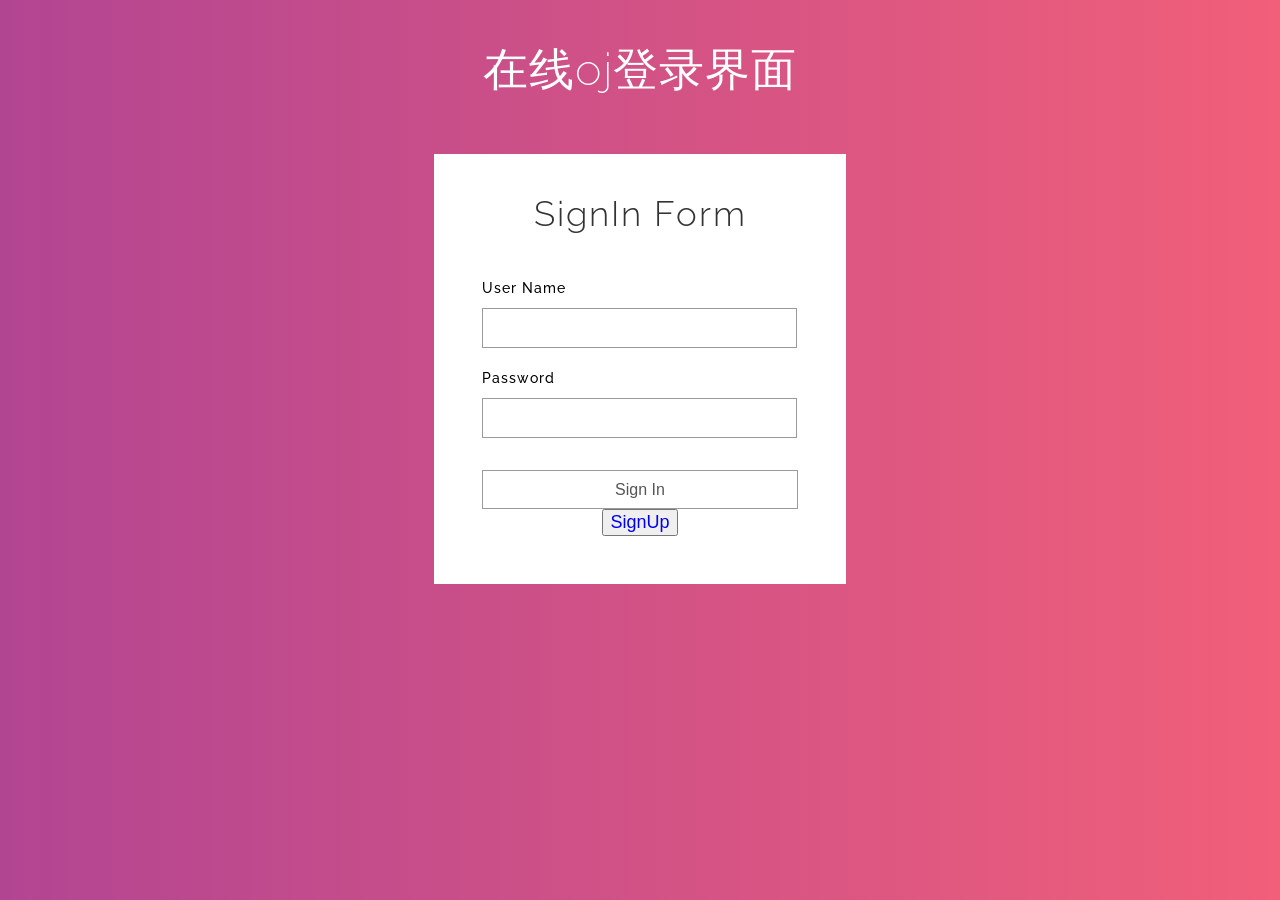
<file: target/login.html>
<!--
Author: W3layouts
Author URL: http://w3layouts.com
License: Creative Commons Attribution 3.0 Unported
License URL: http://creativecommons.org/licenses/by/3.0/
-->
<!DOCTYPE html>
<html>
<head>
<title>登录</title>
<meta name="viewport" content="width=device-width, initial-scale=1">
<meta http-equiv="Content-Type" content="text/html; charset=utf-8" />
<meta name="keywords" content="New Theme Forms template Responsive, Login form web template,Flat Pricing tables,Flat Drop downs  Sign up Web Templates, Flat Web Templates, Login sign up Responsive web template, SmartPhone Compatible web template, free WebDesigns for Nokia, Samsung, LG, SonyEricsson, Motorola web design" />
<script type="application/x-javascript"> addEventListener("load", function() { setTimeout(hideURLbar, 0); }, false); function hideURLbar(){ window.scrollTo(0,1); } </script>
<!-- Custom Theme files -->
<link href="css/style.css" rel="stylesheet" type="text/css" media="all" />
<!-- //Custom Theme files -->
<!-- web font -->    
<link href="//fonts.googleapis.com/css?family=Raleway:100,100i,200,200i,300,300i,400,400i,500,500i,600,600i,700,700i,800,800i,900,900i" rel="stylesheet">
<!-- //web font --> 
</head>
<body>
	<!-- main -->
	<div class="main">
		<h1>在线oj登录界面</h1>
		<div class="main-w3lsrow" style="display: flex; justify-content: center">
			<!-- login form -->
			<div class="login-form login-form-left" >
				<div class="agile-row">
					<h2>SignIn Form</h2> 
					<div class="login-agileits-top"> 	
						<form action="login" method="post"> 
							<p>User Name </p>
							<input type="text" class="name" name="username" >
							<p>Password</p>
							<input type="password" class="password" name="password">
							<input type="submit" value="Sign In">
						</form>
						<div style=" text-align: center;">
							<button style="font-size: large;"><a href="register.html" style=" text-align: center;">SignUp</a></button>
						</div>
					
					</div>
				</div>  
			</div>
			<div class="clear"> </div>	 
		</div>	
	</div>	
	<!-- //main -->
	<!-- copyright -->
<!--	<div class="copyright">-->
<!--		<p> © 2017 New Theme Forms. All rights reserved | Design by <a href="http://w3layouts.com/" target="_blank">W3layouts</a></p>-->
<!--	</div>-->
	<!-- //copyright --> 
</body>
</html>
</file>
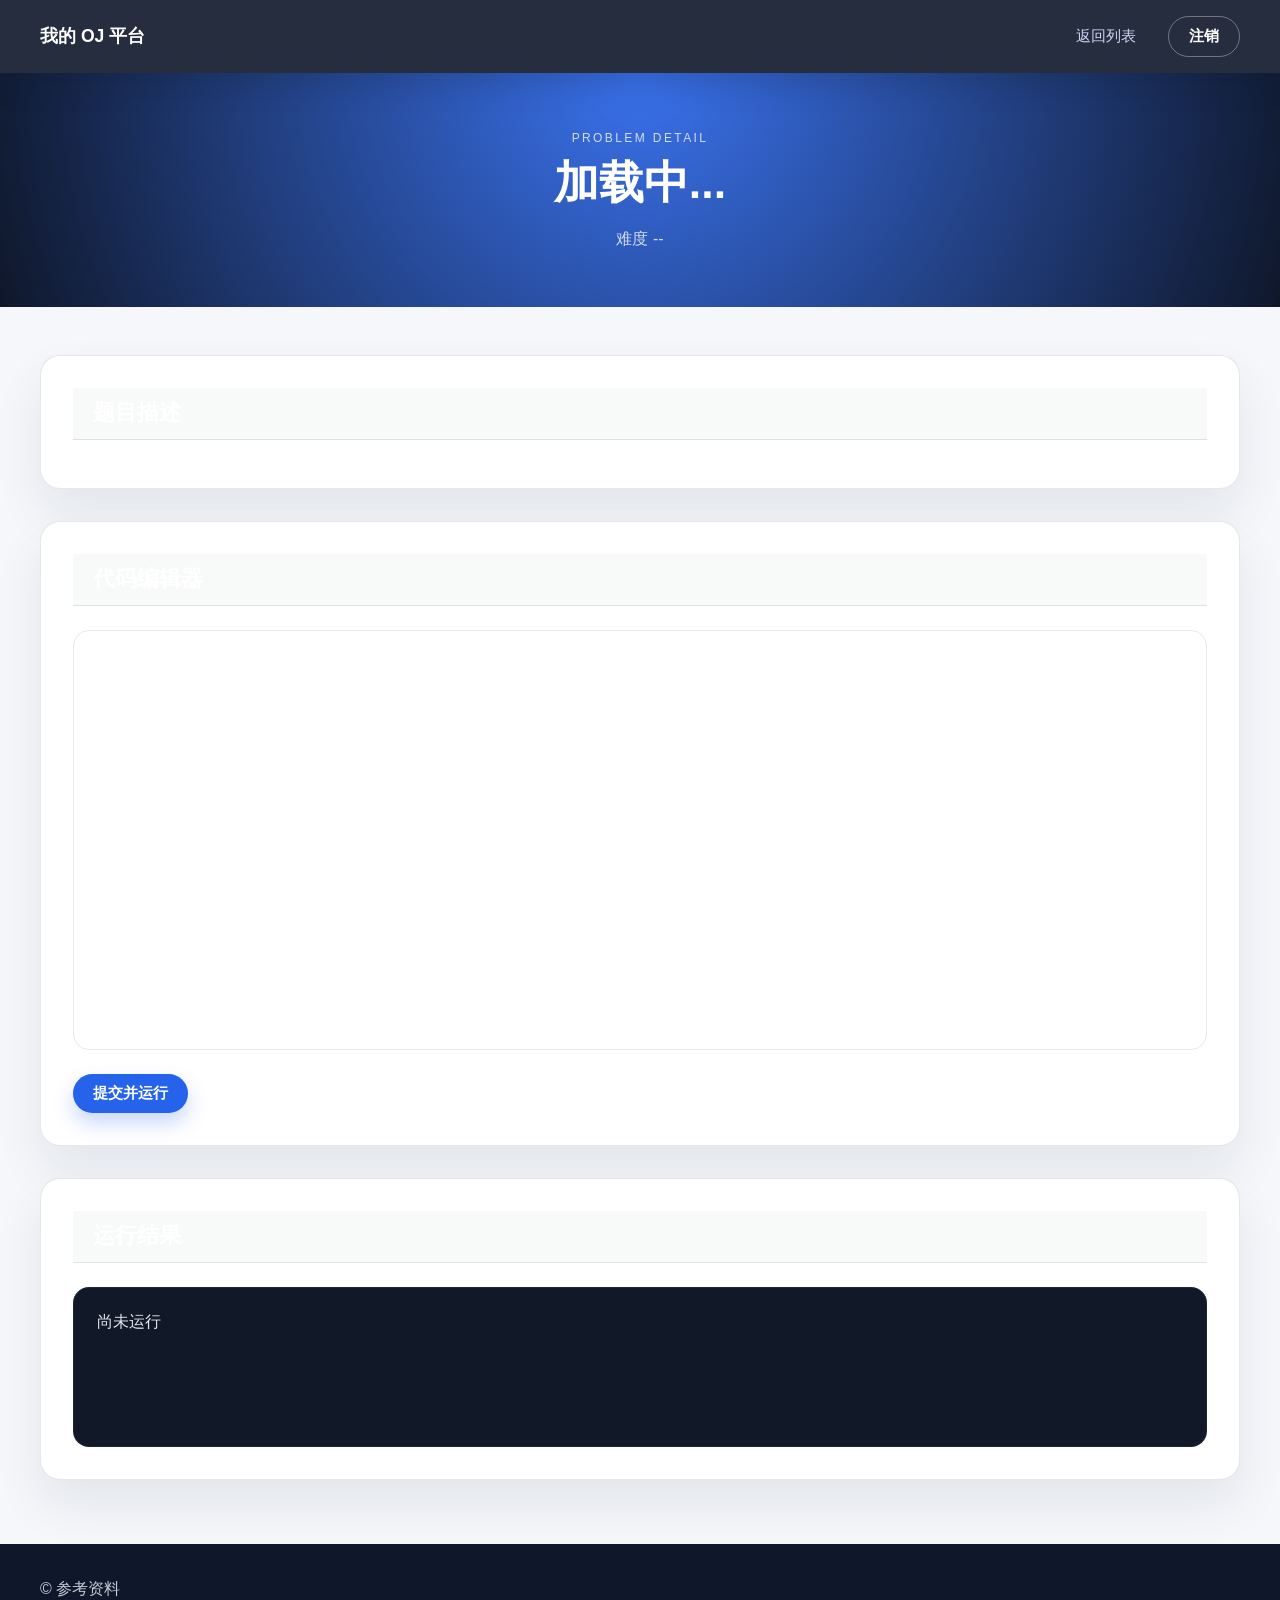
<file: target/problemDetail.html>
<!DOCTYPE html>
<html lang="zh-CN">
<head>
    <meta charset="utf-8">
    <title>题目详情 | 我的 OJ 平台</title>
    <meta name="viewport" content="width=device-width, initial-scale=1.0">
    <link rel="stylesheet" href="css/bootstrap.min.css">
    <link rel="stylesheet" href="css/oj.css">
</head>
<body>
<header class="app-header">
    <div class="layout-container app-header__inner">
        <a class="brand" href="index.html">我的 OJ 平台</a>
        <div class="app-header__actions">
            <a class="nav-link" href="index.html">返回列表</a>
            <a class="btn btn-ghost" href="logout">注销</a>
        </div>
    </div>
</header>

<section class="page-hero page-hero--compact">
    <div class="layout-container">
        <p class="eyebrow">Problem Detail</p>
        <h1 id="problemTitle">加载中...</h1>
        <p id="problemLevel">难度 --</p>
    </div>
</section>

<main class="page-content">
    <section class="page-section">
        <div class="layout-container">
            <div class="card" id="problemDesc">
                <div class="card-header" style="margin-bottom:1rem;">
                    <h2 class="card-title">题目描述</h2>
                </div>
                <pre id="problemDescription" style="white-space:pre-wrap; margin:0;"></pre>
            </div>
        </div>
    </section>
    <section class="page-section">
        <div class="layout-container">
            <div class="card">
                <div class="card-header">
                    <h2 class="card-title">代码编辑器</h2>
                </div>
                <div id="editor" class="code-editor"></div>
                <div style="margin-top:1.5rem; display:flex; gap:1rem;">
                    <button class="btn btn-primary" id="submitButton">提交并运行</button>
                </div>
            </div>
        </div>
    </section>
    <section class="page-section">
        <div class="layout-container">
            <div class="card">
                <div class="card-header">
                    <h2 class="card-title">运行结果</h2>
                </div>
                <div class="result-panel" id="problemResult">尚未运行</div>
            </div>
        </div>
    </section>
</main>

<footer class="page-footer">
    <div class="layout-container">
        <p>&copy; 参考资料</p>
    </div>
</footer>

<script src="js/jquery.min.js"></script>
<script src="js/common.js"></script>
<script src="https://cdn.bootcdn.net/ajax/libs/ace/1.2.9/ace.js"></script>
<script src="https://cdn.bootcdn.net/ajax/libs/ace/1.2.9/ext-language_tools.js"></script>
<script>
    (function () {
        const titleEl = document.querySelector("#problemTitle");
        const levelEl = document.querySelector("#problemLevel");
        const descEl = document.querySelector("#problemDescription");
        const resultEl = document.querySelector("#problemResult");
        const submitButton = document.querySelector("#submitButton");
        let currentProblemId = null;

        function initEditor() {
            const editor = ace.edit("editor");
            editor.setOptions({
                enableBasicAutocompletion: true,
                enableSnippets: true,
                enableLiveAutocompletion: true
            });
            editor.setTheme("ace/theme/twilight");
            editor.session.setMode("ace/mode/java");
            editor.setFontSize(16);
            return editor;
        }

        const editor = initEditor();

        function renderProblem(problem) {
            currentProblemId = problem.id;
            titleEl.textContent = problem.title;
            levelEl.textContent = "难度：" + problem.level;
            descEl.textContent = problem.description || "暂无描述";
            editor.setValue(problem.templateCode || "", -1);
        }

        function fetchProblem() {
            OJ.request({
                url: "problem" + location.search,
                success: renderProblem
            });
        }

        function runCode() {
            if (!currentProblemId) {
                return;
            }
            resultEl.textContent = "正在编译运行，请稍候...";
            OJ.request({
                url: "compile",
                method: "POST",
                data: {
                    id: currentProblemId,
                    code: editor.getValue()
                },
                success(data) {
                    if (data && data.error === 0) {
                        resultEl.textContent = data.stdout || "执行成功，无输出。";
                    } else {
                        resultEl.textContent = data && data.reason ? data.reason : "运行失败。";
                    }
                },
                error() {
                    resultEl.textContent = "运行失败，请检查登录状态或稍后重试。";
                }
            });
        }

        submitButton.addEventListener("click", runCode);

        OJ.ensureSession(fetchProblem);
    })();
</script>
</body>
</html>
</file>
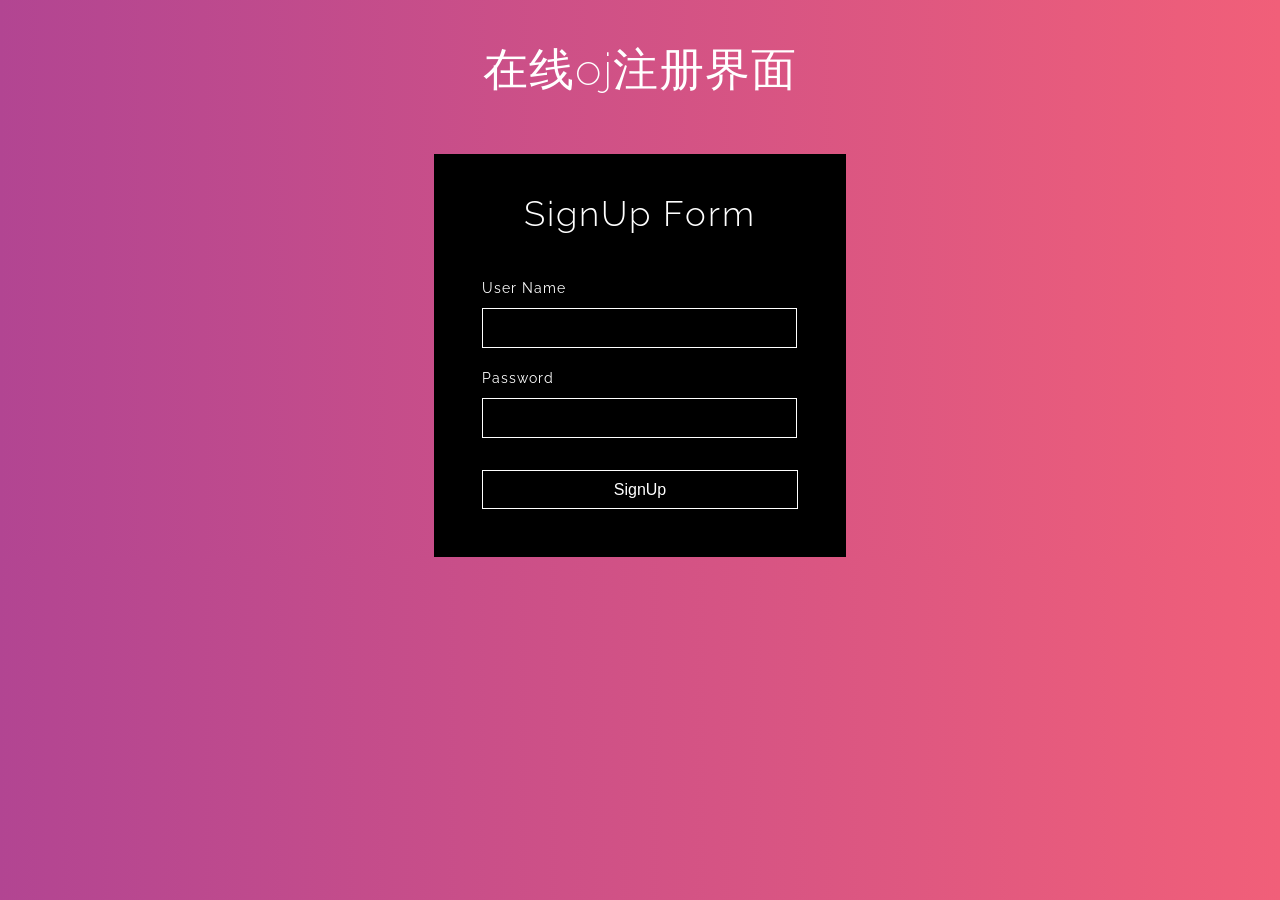
<file: target/register.html>
<!--
Author: W3layouts
Author URL: http://w3layouts.com
License: Creative Commons Attribution 3.0 Unported
License URL: http://creativecommons.org/licenses/by/3.0/
-->
<!DOCTYPE html>
<html>
<head>
<title>New Theme Forms a Flat Responsive Widget Template :: w3layouts</title>
<meta name="viewport" content="width=device-width, initial-scale=1">
<meta http-equiv="Content-Type" content="text/html; charset=utf-8" />
<meta name="keywords" content="New Theme Forms template Responsive, Login form web template,Flat Pricing tables,Flat Drop downs  Sign up Web Templates, Flat Web Templates, Login sign up Responsive web template, SmartPhone Compatible web template, free WebDesigns for Nokia, Samsung, LG, SonyEricsson, Motorola web design" />
<script type="application/x-javascript"> addEventListener("load", function() { setTimeout(hideURLbar, 0); }, false); function hideURLbar(){ window.scrollTo(0,1); } </script>
<!-- Custom Theme files -->
<link href="css/style.css" rel="stylesheet" type="text/css" media="all" />
<!-- //Custom Theme files -->
<!-- web font -->    
<link href="//fonts.googleapis.com/css?family=Raleway:100,100i,200,200i,300,300i,400,400i,500,500i,600,600i,700,700i,800,800i,900,900i" rel="stylesheet">
<!-- //web font --> 
</head>
<body>
	<!-- main -->
	<div class="main">
		<h1>在线oj注册界面</h1>
		<div class="main-w3lsrow" style="display: flex; justify-content: center">
			<!-- login form -->
			<!-- sign up form -->
			<div class="login-form agileits-right" >
				<div class="agile-row" >
					<h3>SignUp Form</h3>
					<div class="login-agileits-top" >
						<form action="register" method="post"> 
							<p>User Name </p>
							<input type="text" class="name" name="username" required=""/>
							<p>Password</p>
							<input type="password" class="password" name="password" required=""/>  
							   
							<input type="submit" value="SignUp">
						</form> 	
					</div>  
				</div>  
			</div> 
			<div class="clear"> </div>	 
		</div>	
	</div>
<!--	<div class="copyright">-->
<!--		<p> © 2017 New Theme Forms. All rights reserved | Design by <a href="http://w3layouts.com/" target="_blank">W3layouts</a></p>-->
<!--	</div>-->
</body>
</html>
</file>
<file: target/css/style.css>
/*--
Author: W3layouts
Author URL: http://w3layouts.com
License: Creative Commons Attribution 3.0 Unported
License URL: http://creativecommons.org/licenses/by/3.0/
--*/
/*-- reset --*/
html,body,div,span,applet,object,iframe,h1,h2,h3,h4,h5,h6,p,blockquote,pre,a,abbr,acronym,address,big,cite,code,del,dfn,em,img,ins,kbd,q,s,samp,small,strike,strong,sub,sup,tt,var,b,u,i,dl,dt,dd,ol,nav ul,nav li,fieldset,form,label,legend,table,caption,tbody,tfoot,thead,tr,th,td,article,aside,canvas,details,embed,figure,figcaption,footer,header,hgroup,menu,nav,output,ruby,section,summary,time,mark,audio,video{margin:0;padding:0;border:0;font-size:100%;font:inherit;vertical-align:baseline;}
article, aside, details, figcaption, figure,footer, header, hgroup, menu, nav, section {display: block;}
ol,ul{list-style:none;margin:0px;padding:0px;}
blockquote,q{quotes:none;}
blockquote:before,blockquote:after,q:before,q:after{content:'';content:none;}
table{border-collapse:collapse;border-spacing:0;}
/*-- start editing from here --*/
a{text-decoration:none;}
.txt-rt{text-align:right;}/* text align right */
.txt-lt{text-align:left;}/* text align left */
.txt-center{text-align:center;}/* text align center */
.float-rt{float:right;}/* float right */
.float-lt{float:left;}/* float left */
.clear{clear:both;}/* clear float */
.pos-relative{position:relative;}/* Position Relative */
.pos-absolute{position:absolute;}/* Position Absolute */
.vertical-base{	vertical-align:baseline;}/* vertical align baseline */
.vertical-top{	vertical-align:top;}/* vertical align top */
nav.vertical ul li{	display:block;}/* vertical menu */
nav.horizontal ul li{	display: inline-block;}/* horizontal menu */
img{max-width:100%;}
/*-- end reset --*/
body { 
	background: url(../images/bg.jpg)no-repeat center 0px;
	-webkit-background-size: cover;
	-moz-background-size: cover;
    background-size: cover;
	font-family: 'Raleway', sans-serif;
	background-attachment:fixed;
	background: linear-gradient(to right, rgb(178, 69, 146), rgb(241, 95, 121));
}
h1 {
    font-size: 2.8em;
    text-align: center;
    color: #fff;
    font-weight: 200;
    margin-bottom: 1.2em;
    letter-spacing: 1px;
}
.login-form h2, .login-form h3 {
    font-size: 2.2em;
    color: #fff;
    text-align: center;
    margin-bottom: 1.5em;
    line-height: 0.7em; 
    font-weight: 300;
    letter-spacing: 2px;
}
/*-- main --*/
.main {
    padding: 2.5em 0 0;
	text-align: center;
}
.main-w3lsrow {
    width: 51%;
    margin: 0 auto;
}
.login-form {
    width: 38%;
    float: left;
    padding: 3em 3em;
    text-align: left;
}
.login-form.login-form-left {
    background: #fff;
}
.login-form.agileits-right {
    background:#000;
}
.input-row {
    padding: 1em 1.5em;
    border: 1px solid #c7c7c7;
	-webkit-border-radius: 15px; 
	-moz-border-radius: 15px;  
	-o-border-radius: 15px;
	-ms-border-radius: 15px;
    border-radius: 15px;
}
.login-form input[type="text"],.login-form input[type="email"],.login-form input[type="password"] {
    outline: none;
    font-size: 1em;
    color: #fff;
    padding: .6em 1em;
    margin: 0;
    width: 89%;
    border: 1px solid #fff;
    -webkit-appearance: none;
    display: block;
    background: transparent; 
	font-family: 'Raleway', sans-serif;
}
.login-form p {
    font-size: 0.9em;
    color: #fff;
    margin: 1.5em 0 .8em; 
    letter-spacing:1px;
}
.login-form.login-form-left h2{ 
    color: #333; 
}
.login-form.login-form-left input {
    border-color: #999 !important;
    color: #555 !important;
}
.login-form.login-form-left p {
    color: #000;
    font-weight: 500;
}
/*-- checkbox --*/
.anim {
    font-size: 0.9em;
    color: #000;
    cursor: pointer;
    position: relative;
    margin: 2em 0 0;
    font-weight: 500;
    display: inline-block;
    letter-spacing: 2px;
}
input.checkbox {
    background: #fff;
    cursor: pointer;
    vertical-align: top;
    margin: 1px 8px 0 0; 
}
input.checkbox:before {
    content: "";
    position: absolute;
    width: 18px;
    height: 18px;
    background: inherit;
}
input.checkbox:after {
    content: "";
    position: absolute;
	top: 1px;
    left: 0;
    z-index: 1;
    width: 14px;
    height: 14px;
    background: #fff;
    border: 1px solid #000;
    -webkit-transition: .4s all;
    -moz-transition: .4s all;
    -o-transition: .4s all;
    -ms-transition: .4s all;
    transition: .4s all;
}
input.checkbox:checked:after {
	-webkit-transform: rotate(-45deg);
	-moz-transform: rotate(-45deg);
	-o-transform: rotate(-45deg);
	-ms-transform: rotate(-45deg);
    transform: rotate(-45deg);
    border-color: #000;
    border-top-color: transparent;
    border-right-color: transparent;
    background: transparent;
    top: 4px;
    left: 3px;
    width: 9px;
    height: 3px;
} 
@keyframes rippling {
	50% {
		border-left-color: #000;
	}
	100% {
		border-bottom-color: #16aaea;
		border-left-color: #16aaea;
	}
}  
/*-- //checkbox --*/
.login-form input[type="submit"] {
    font-size: 1em;
    color: #fff;
    background: transparent;
    border: 1px solid #fff;
    outline: none;
    cursor: pointer;
    padding: .6em 1em;
    -webkit-appearance: none;
    width: 100%; 
    margin-top: 2em;
    transition: 0.5s all;
    -webkit-transition: 0.5s all;
    -moz-transition: 0.5s all;
    -o-transition: 0.5s all;
    -ms-transition: 0.5s all;
}
.login-form input[type="submit"]:hover {
    background: #FF9800;
    letter-spacing: 3px;
    color: #fff !important;
    border-color: #ff9800 !important;
} 
.login-agileits-bottom {
    margin-top:1.7em;
    text-align: center; 
}
.login-agileits-bottom h6 {
    font-size: 0.9em;
    font-weight: 500;
    letter-spacing: 4px;
}
.login-agileits-bottom h6 a {
    color: #333;
    transition: 0.5s all ;
    -webkit-transition: 0.5s all;
    -moz-transition: 0.5s all;
    -o-transition: 0.5s all;
    -ms-transition: 0.5s all;
}
.login-agileits-bottom h6 a:hover{
    color: #FF9800; 
}
/*-- //main --*/ 
/*-- copyright --*/
.copyright {
    margin: 4em 0 2em;
    text-align: center;
}
.copyright p {
    font-size: 1em;
    color: #fff;
	line-height:1.8em;
}
.copyright p a{
    color: #fff; 
	-webkit-transition: 0.5s all;
	-moz-transition: 0.5s all;
	-o-transition: 0.5s all;
	-ms-transition: 0.5s all;
	transition: 0.5s all;
}
.copyright p a:hover{
    color:#000;	
}
/*-- //copyright --*/
/*-- responsive-design --*/
@media(max-width:1440px){
.main-w3lsrow {
    width: 57%; 
} 
}
@media(max-width:1366px){
.main-w3lsrow {
    width: 62%; 
}
}  
@media(max-width:1280px){
.main-w3lsrow {
    width: 65%; 
}
}
@media(max-width:1080px){
.main-w3lsrow {
    width: 76%;
}
.login-form h2, .login-form h3 {
    font-size: 2em; 
}
h1 {
    font-size: 2.6em; 
    margin-bottom: 1em; 
}
}
@media(max-width:1024px){ 
.main-w3lsrow {
    width: 80%;
}
} 
@media(max-width:991px){
h1 {
    font-size: 2.5em; 
}
.login-form {
    padding: 2.5em;
}
.main-w3lsrow {
    width: 70%;
}  
.login-form h2, .login-form h3 {
    font-size: 1.8em; 
}
.copyright {
    margin: 3em 0 2em; 
}
.login-form input[type="text"], .login-form input[type="email"], .login-form input[type="password"] { 
    width: 87%; 
}
}
@media(max-width:800px){
.main-w3lsrow {
    width: 87%;
}
h1 {
    font-size: 2.2em;
}
.login-form input[type="text"],.login-form input[type="email"],.login-form input[type="password"] {
    width: 86%;
}
.login-form p { 
    letter-spacing: 4px;
}
.login-agileits-bottom h6 { 
    letter-spacing: 4px;
}
.login-form h2, .login-form h3 {
    font-size: 1.6em;
}
.copyright {
    margin: 2em 0 2em;
}
}
@media(max-width:736px){
.login-form {
    padding: 2.5em 2em;
}
.login-form p {
    letter-spacing: 2px;
}
.login-form p { 
    font-size: .8em;
}
.login-agileits-bottom h6 {
    font-size: 0.8em; 
}
.anim {
    font-size: 0.8em; 
}
}
@media(max-width:667px){
.main-w3lsrow {
    width: 92%;
}  
.login-form input[type="text"],.login-form input[type="email"],.login-form input[type="password"] {
    width: 92%;
	padding: .5em;
}
.main {
    padding: 1.5em 0 0; 
}
.login-agileits-bottom {
    margin-top: 1.4em; 
}
}
@media(max-width:600px){
.main-w3lsrow {
    width: inherit;
}
.login-form, .login-form.agileits-right {
    width: 50%;
    float: none;
    margin: 0 auto;
}
.login-form.agileits-right { 
    margin: 1.5em auto 0;
} 
.login-form input[type="submit"] {
    margin-top: 2em;
}
.login-form input[type="text"],.login-form input[type="email"],.login-form input[type="password"] {
    width: 93%; 
}
} 
@media(max-width:480px){
h1 {
    font-size: 1.9em;
}
.login-form p { 
    margin:1.2em 0 .5em; 
}
.login-form h2, .login-form h3 {
    font-size: 1.4em;
}
.login-agileits-bottom h6 {
    letter-spacing: 2px;
}
}
@media(max-width:414px){ 
h1 {
    font-size: 1.8em;
}
.login-form, .login-form.agileits-right {
    width: 60%; 
}
.copyright p { 
    padding: 0 1em;
	font-size: 0.9em;
}   
.anim { 
    margin: 1.5em 0 0; 
}
.login-form input[type="submit"] {
    font-size: 0.9em;
}
}
@media(max-width:384px){
.main {
    padding: 1.5em 0 0; 
}
.login-form h2, .login-form h3 { 
    margin-bottom: 1em; 
}
} 
@media(max-width:320px){ 
.login-form, .login-form.agileits-right {
    width: 72%;
    padding: 1.5em;
}
.login-form h2, .login-form h3 {
    font-size: 1.4em;
}   
.copyright {
    margin: 1.5em 0 1em; 
} 
h1 {
    font-size: 1.6em;
    margin-bottom: 0.8em;
}
.login-form input[type="text"],.login-form input[type="email"],.login-form input[type="password"] {
    width: 92%;
}
}
/*-- //responsive-design --*/
</file>
<file: target/css/oj.css>
:root {
  --oj-primary: #2563eb;
  --oj-primary-dark: #1d4ed8;
  --oj-accent: #f97316;
  --oj-bg: #f5f7fb;
  --oj-surface: #ffffff;
  --oj-surface-alt: #0f172a;
  --oj-border: #e2e8f0;
  --oj-text: #0f172a;
  --oj-text-muted: #475569;
  --oj-success: #16a34a;
  --oj-danger: #dc2626;
}

*,
*::before,
*::after {
  box-sizing: border-box;
}

body {
  margin: 0;
  font-family: "Segoe UI", "PingFang SC", "Microsoft YaHei", sans-serif;
  color: var(--oj-text);
  background: var(--oj-bg);
  min-height: 100vh;
  display: flex;
  flex-direction: column;
  line-height: 1.6;
}

a {
  color: var(--oj-primary);
  text-decoration: none;
  transition: color 0.2s ease;
}

a:hover {
  color: var(--oj-primary-dark);
}

.layout-container {
  width: min(1200px, calc(100% - 3rem));
  margin: 0 auto;
}

.app-header {
  background: rgba(15, 23, 42, 0.9);
  box-shadow: 0 10px 30px rgba(15, 23, 42, 0.2);
  backdrop-filter: blur(8px);
  position: sticky;
  top: 0;
  z-index: 20;
}

.app-header__inner {
  display: flex;
  align-items: center;
  justify-content: space-between;
  padding: 1rem 0;
}

.brand {
  font-weight: 700;
  font-size: 1.1rem;
  color: #fff;
}

.app-header__actions {
  display: flex;
  gap: 1rem;
  align-items: center;
}

.nav-link {
  color: #cbd5f5;
  font-size: 0.95rem;
}

.btn {
  border: none;
  border-radius: 999px;
  padding: 0.5rem 1.25rem;
  font-size: 0.95rem;
  cursor: pointer;
  transition: transform 0.2s ease, box-shadow 0.2s ease;
  display: inline-flex;
  align-items: center;
  justify-content: center;
  text-decoration: none;
}

.btn-primary {
  background: var(--oj-primary);
  color: #fff;
  box-shadow: 0 10px 20px rgba(37, 99, 235, 0.25);
}

.btn-primary:hover {
  background: var(--oj-primary-dark);
  transform: translateY(-1px);
}

.btn-ghost {
  border: 1px solid rgba(255, 255, 255, 0.35);
  color: #fff;
  background: transparent;
}

.page-hero {
  background: radial-gradient(circle at top, rgba(37, 99, 235, 0.9), #0f172a);
  color: #fff;
  padding: 4rem 0 3rem;
  text-align: center;
}

.page-hero--compact {
  padding: 3.5rem 0;
}

.page-hero h1 {
  margin: 0.5rem 0 1rem;
  font-size: clamp(2rem, 4vw, 2.8rem);
}

.page-hero p {
  margin: 0 auto;
  max-width: 640px;
  color: rgba(255, 255, 255, 0.78);
}

.eyebrow {
  text-transform: uppercase;
  font-size: 0.75rem;
  letter-spacing: 0.2em;
  color: rgba(255, 255, 255, 0.65);
}

.page-content {
  flex: 1;
  padding: 3rem 0 4rem;
}

.page-section + .page-section {
  margin-top: 2rem;
}

.card {
  background: var(--oj-surface);
  border-radius: 1.25rem;
  padding: 2rem;
  box-shadow: 0 25px 50px rgba(15, 23, 42, 0.08);
}

.card-grid {
  display: grid;
  grid-template-columns: repeat(auto-fit, minmax(240px, 1fr));
  gap: 1.5rem;
  padding: 1rem 0 2rem;
}

.action-card {
  border: 1px solid rgba(0, 0, 0, 0.06);
  border-radius: 0.75rem;
  padding: 1.5rem;
  background: #fff;
  box-shadow: 0 10px 30px rgba(15, 23, 42, 0.07);
  display: flex;
  flex-direction: column;
  min-height: 220px;
  transition: transform 0.2s ease, box-shadow 0.2s ease;
}

.action-card:hover {
  transform: translateY(-4px);
  box-shadow: 0 20px 40px rgba(15, 23, 42, 0.12);
}

.action-card header h3 {
  margin-top: 0.75rem;
  font-size: 1.15rem;
  font-weight: 600;
}

.action-card header p {
  color: #667085;
  margin-bottom: 1.25rem;
}

.action-card footer {
  margin-top: auto;
}

.action-id {
  font-size: 0.85rem;
  font-weight: 600;
  color: #94a3b8;
}

.action-category {
  display: inline-flex;
  align-items: center;
  justify-content: center;
  font-size: 0.75rem;
  font-weight: 600;
  padding: 0.1rem 0.5rem;
  border-radius: 999px;
  margin-left: 0.75rem;
  text-transform: uppercase;
  letter-spacing: 0.05em;
}

.action-category--primary { background: #dbeafe; color: #1d4ed8; }
.action-category--success { background: #dcfce7; color: #15803d; }
.action-category--warning { background: #fef9c3; color: #ca8a04; }
.action-category--danger { background: #fee2e2; color: #b91c1c; }
.action-category--info { background: #e0f2fe; color: #0369a1; }

.action-card a.btn:focus-visible {
  outline: 2px solid #2563eb;
  outline-offset: 3px;
  box-shadow: 0 0 0 4px rgba(37, 99, 235, 0.15);
}

@media (prefers-reduced-motion: reduce) {
  .action-card,
  .action-card:hover {
    transition: none;
    transform: none;
    box-shadow: 0 10px 30px rgba(15, 23, 42, 0.07);
  }
}

.card-header {
  display: flex;
  justify-content: space-between;
  align-items: center;
  margin-bottom: 1.5rem;
}

.card-title {
  margin: 0;
  font-size: 1.4rem;
}

.form-grid {
  display: grid;
  gap: 1.5rem;
}

.form-label {
  font-weight: 600;
  margin-bottom: 0.5rem;
  display: block;
}

.form-control {
  width: 100%;
  border-radius: 0.85rem;
  border: 1px solid var(--oj-border);
  padding: 0.85rem 1rem;
  font-size: 1rem;
  background: #fff !important;
  color: #000 !important;
  transition: border-color 0.2s ease, box-shadow 0.2s ease;
  resize: vertical;
}

.form-control:focus {
  outline: none;
  border-color: var(--oj-primary);
  box-shadow: 0 0 0 4px rgba(37, 99, 235, 0.15);
  background: #fff !important;
  color: #000 !important;
}

.form-feedback {
  border-radius: 0.75rem;
  padding: 0.85rem 1rem;
  font-size: 0.95rem;
  margin-top: 1rem;
  display: none;
}

.form-feedback--show {
  display: block;
}

.form-feedback--success {
  background: rgba(22, 163, 74, 0.1);
  color: var(--oj-success);
}

.form-feedback--error {
  background: rgba(220, 38, 38, 0.1);
  color: var(--oj-danger);
}

.table-card table {
  width: 100%;
  border-collapse: collapse;
}

.table-card th,
.table-card td {
  padding: 1rem;
  text-align: left;
  border-bottom: 1px solid var(--oj-border);
}

.table-card th {
  font-size: 0.85rem;
  letter-spacing: 0.08em;
  text-transform: uppercase;
  color: var(--oj-text-muted);
}

.badge {
  border-radius: 999px;
  padding: 0.15rem 0.75rem;
  background: rgba(99, 102, 241, 0.15);
  color: var(--oj-primary);
  font-size: 0.85rem;
}

.empty-state {
  text-align: center;
  color: var(--oj-text-muted);
  padding: 2rem 1rem;
}

.page-footer {
  background: var(--oj-surface-alt);
  color: rgba(226, 232, 240, 0.85);
  padding: 2rem 0;
}

.page-footer a {
  color: #c7d2fe;
}

.auth-body {
  background: linear-gradient(135deg, #111827, #1e3a8a);
}

.auth-shell {
  flex: 1;
  display: flex;
  align-items: center;
  justify-content: center;
  padding: 2rem 1rem;
}

.auth-card {
  width: min(420px, 100%);
  background: rgba(15, 23, 42, 0.9);
  border-radius: 1.5rem;
  padding: 2.5rem;
  box-shadow: 0 25px 60px rgba(0, 0, 0, 0.4);
  color: #fff;
}

.auth-card h1 {
  margin: 0 0 0.5rem;
  font-size: 2rem;
}

.auth-card p {
  margin: 0;
  color: rgba(255, 255, 255, 0.7);
}

.auth-form {
  margin-top: 2rem;
  display: flex;
  flex-direction: column;
  gap: 1.25rem;
}

.auth-form label {
  font-size: 0.9rem;
  letter-spacing: 0.08em;
  text-transform: uppercase;
  color: rgba(255, 255, 255, 0.7);
}

.auth-form input {
  width: 100%;
  border-radius: 0.9rem;
  border: 1px solid rgba(255, 255, 255, 0.2);
  padding: 0.9rem 1rem;
  background: rgba(15, 23, 42, 0.6);
  color: #fff;
  font-size: 1rem;
}

.auth-form input:focus {
  outline: none;
  border-color: rgba(59, 130, 246, 0.9);
  box-shadow: 0 0 0 3px rgba(37, 99, 235, 0.4);
}

.auth-card__footer {
  margin-top: 2rem;
  font-size: 0.9rem;
  text-align: center;
}

.code-editor {
  width: 100%;
  min-height: 420px;
  border-radius: 1rem;
  border: 1px solid var(--oj-border);
  overflow: hidden;
}

.result-panel {
  background: #111827;
  color: #e2e8f0;
  border-radius: 1rem;
  padding: 1.5rem;
  min-height: 160px;
  font-family: "JetBrains Mono", Consolas, monospace;
  box-shadow: inset 0 0 0 1px rgba(148, 163, 184, 0.1);
}

@media (max-width: 768px) {
  .app-header__inner {
    flex-direction: column;
    gap: 0.75rem;
  }

  .page-content {
    padding: 2.5rem 0;
  }

  .card {
    padding: 1.5rem;
  }

  .table-card table {
    display: block;
    overflow-x: auto;
  }
}
</file>
